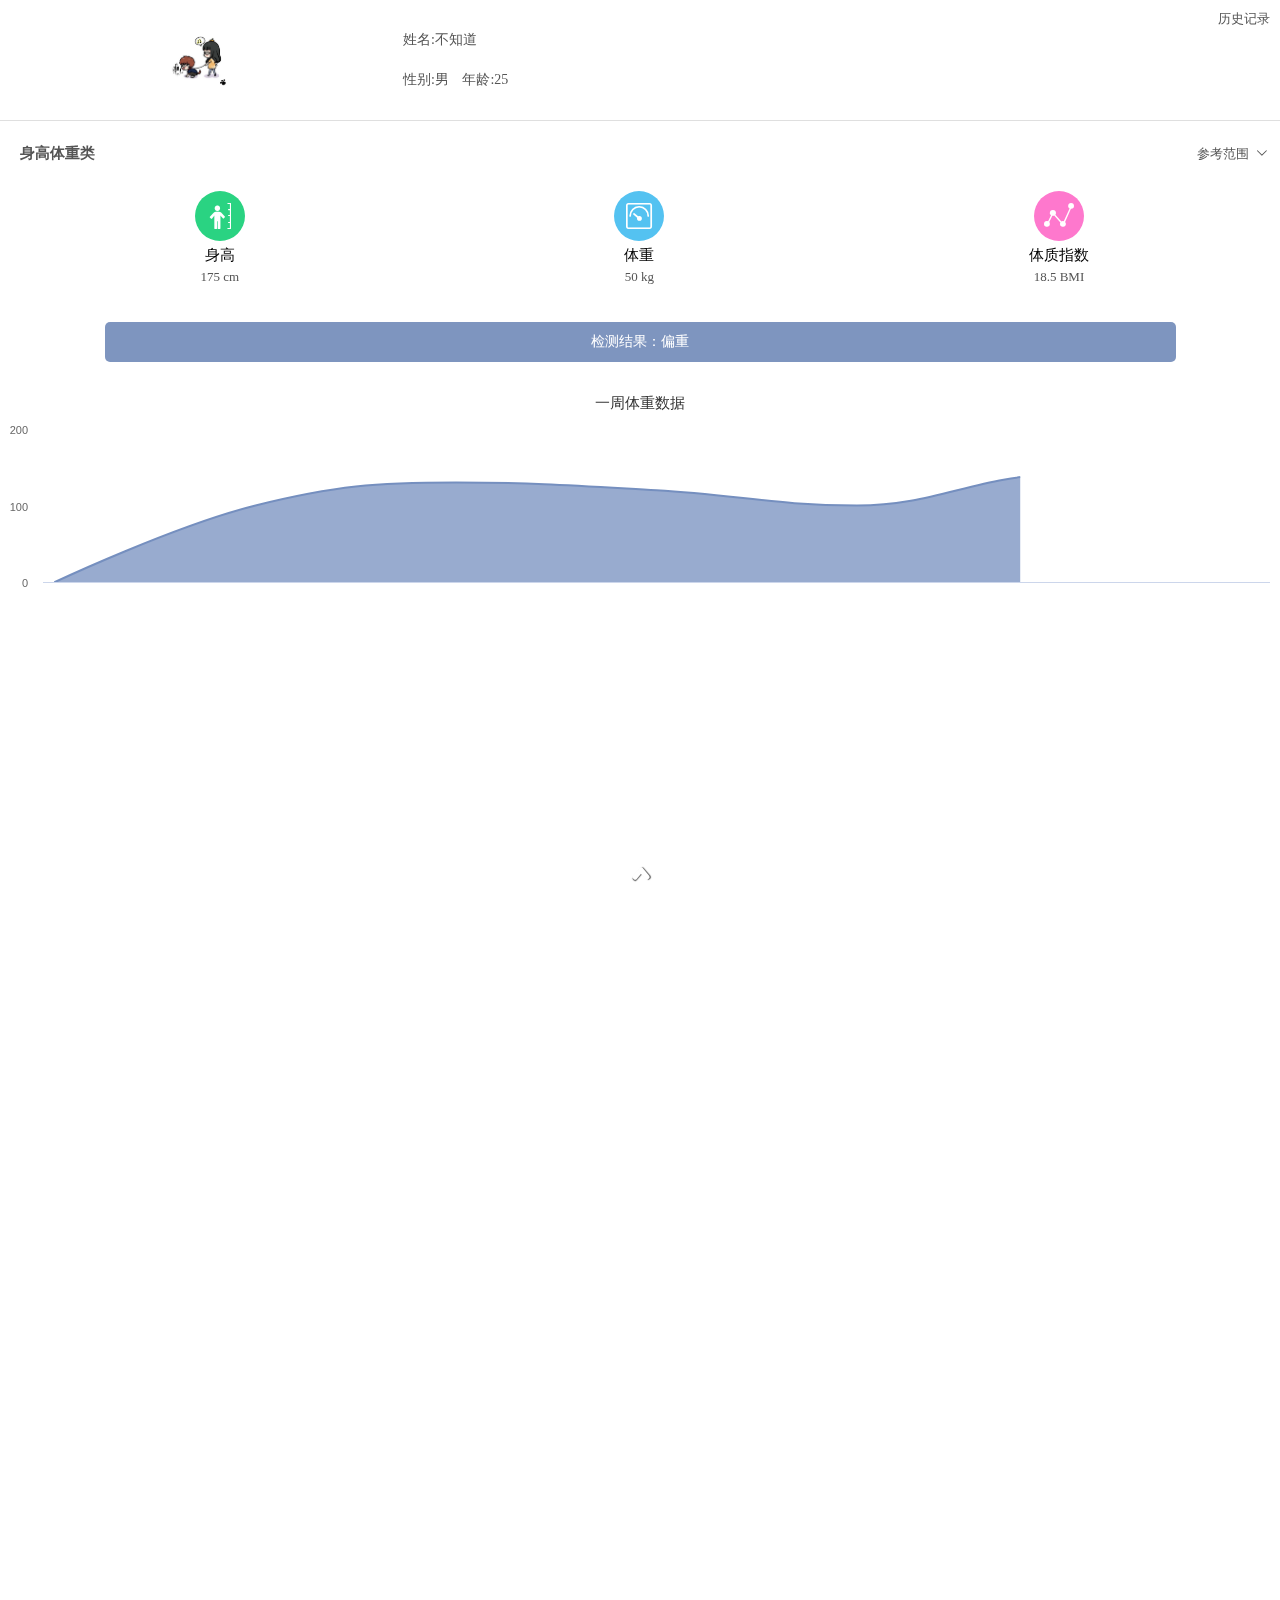
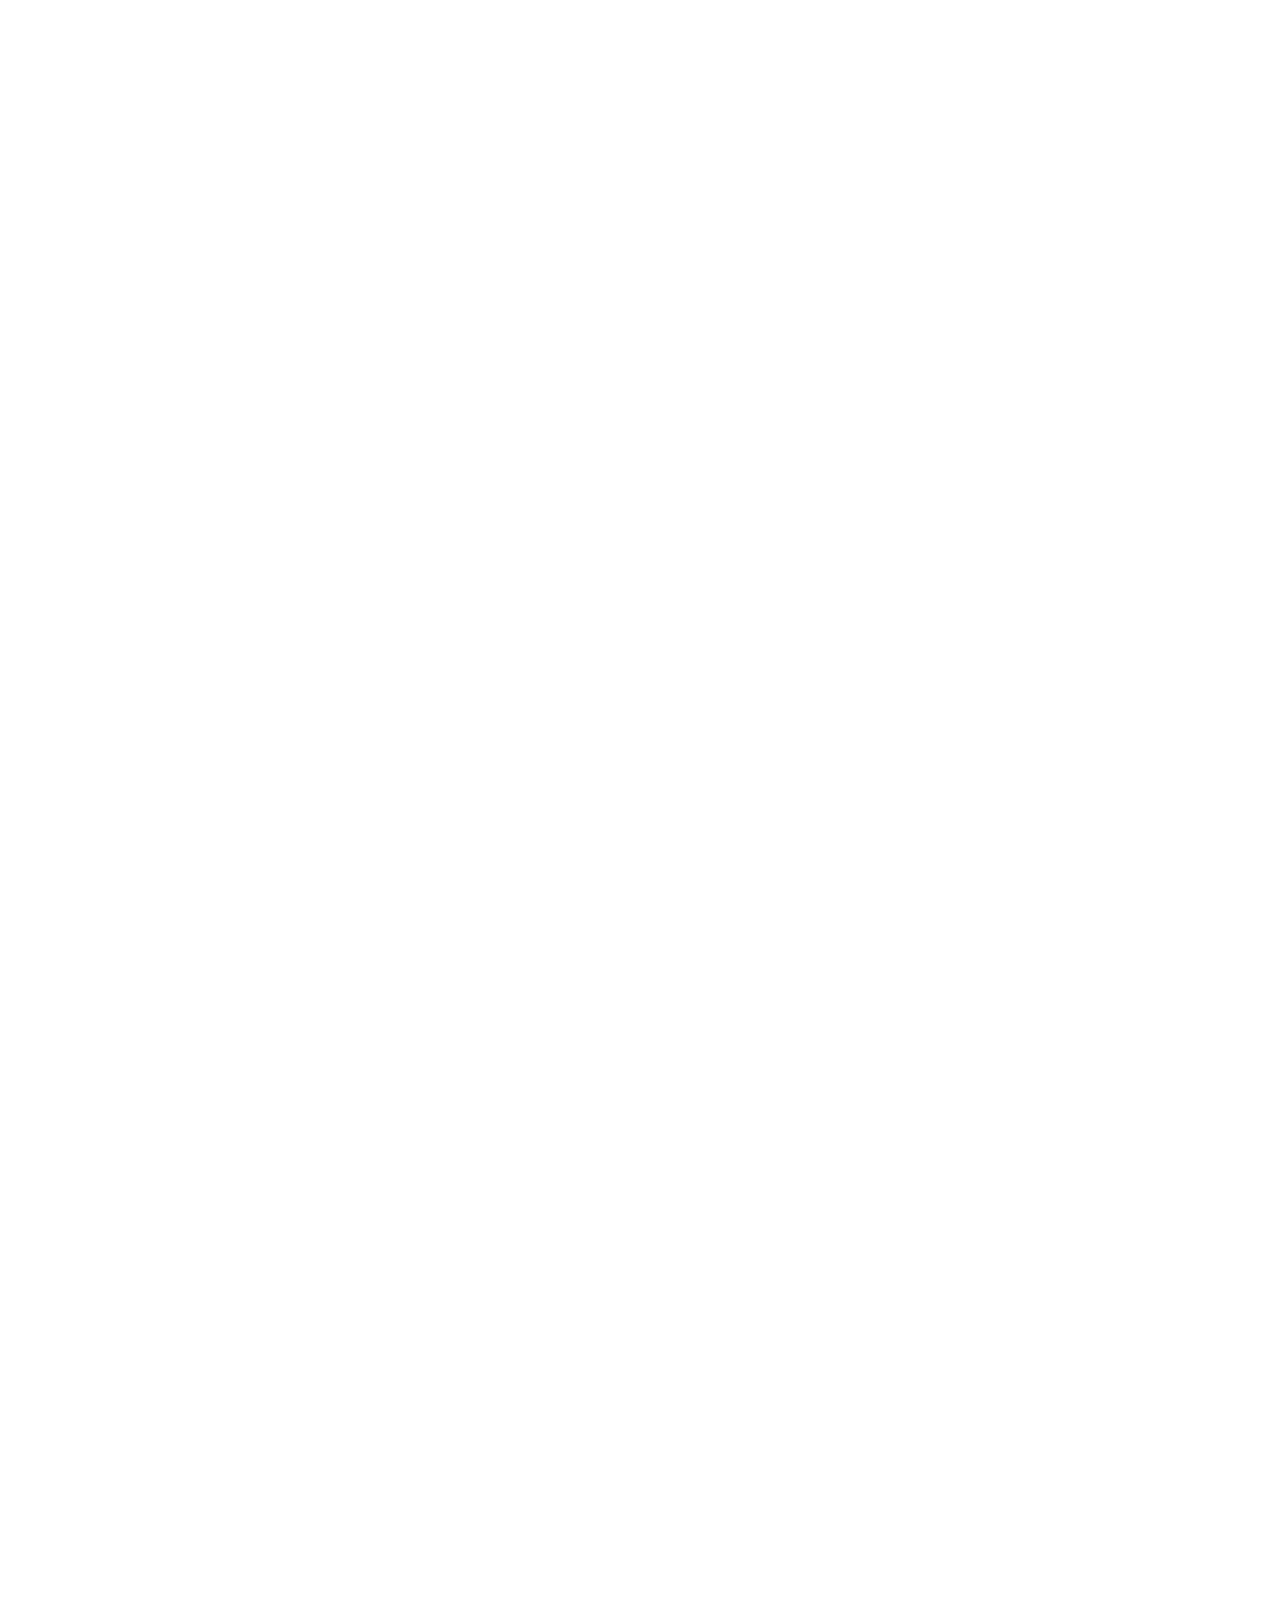
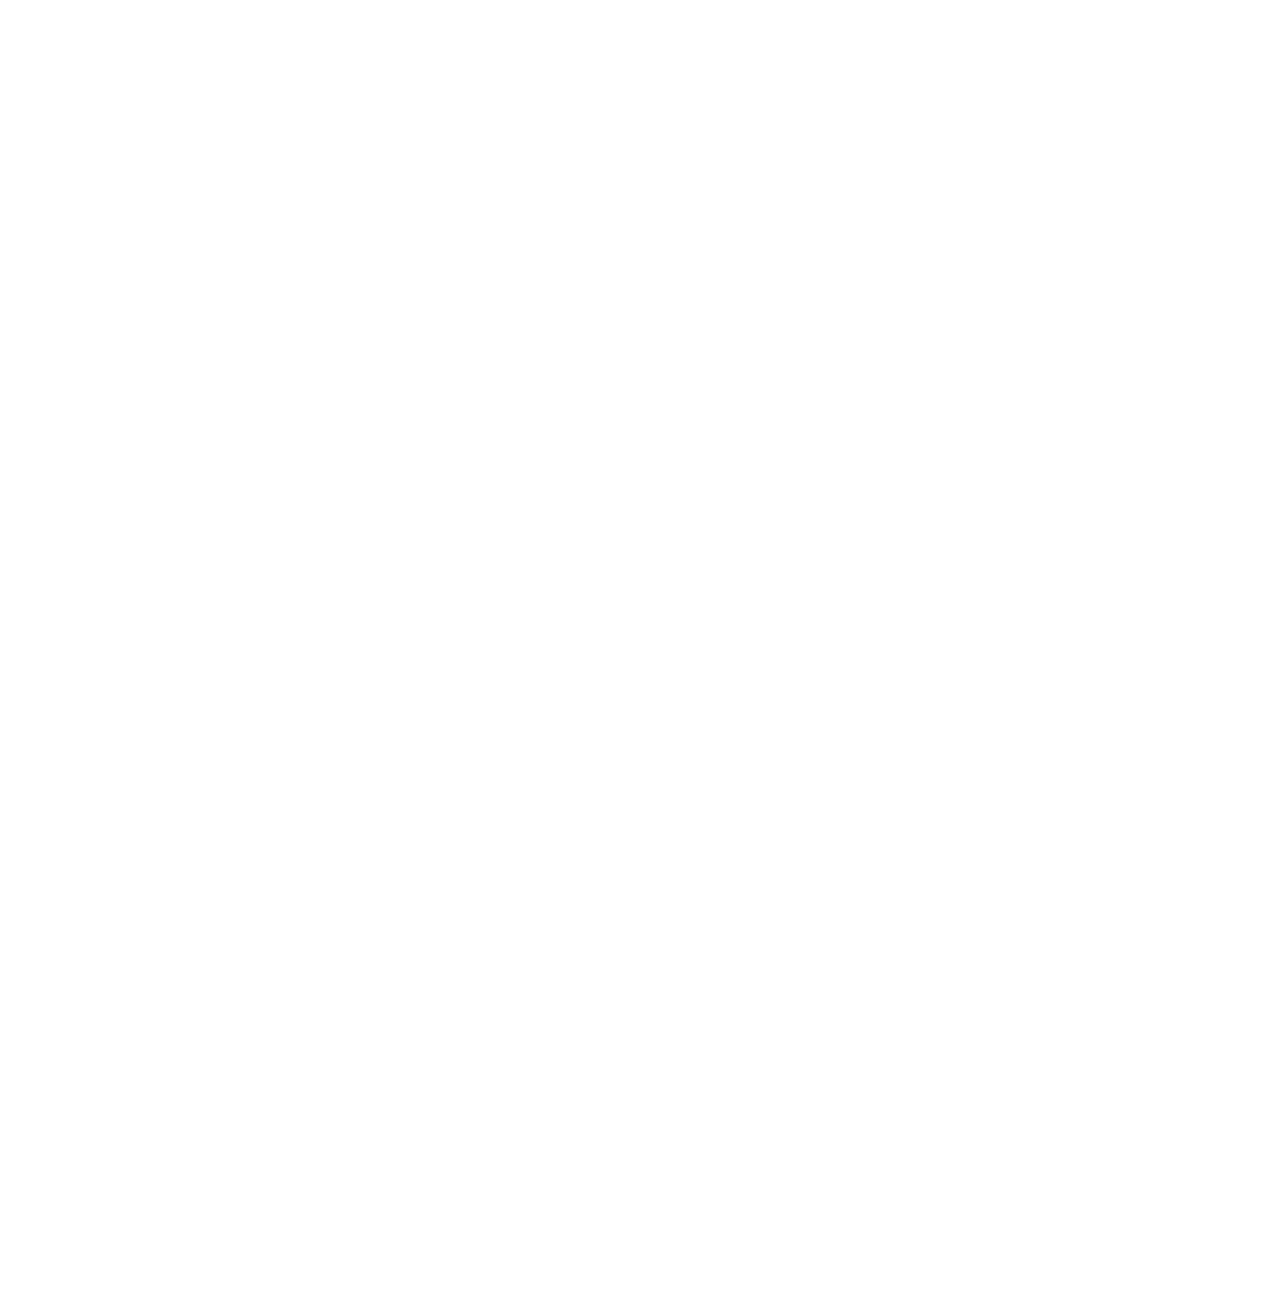
<file: index.html>
<!DOCTYPE html>
<html lang="en">
<head>
    <meta charset="UTF-8">
    <title>测量报告</title>
    <meta name="keywords" content=""/>
    <meta name="description" content=""/>
    <meta name="viewport"
          content="initial-scale=1.0,maximum-scale=1.0,minimum-scale=1.0,user-scalable=0,width=device-width"/>
    <meta http-equiv="Cache-Control" content="no-siteapp"/>
    <meta name="generator" content=""/>
    <meta name="format-detection" content="telephone=no"/>
    <meta name="apple-mobile-web-app-capable" content="yes"/>
    <meta name="apple-mobile-web-app-title" content=""/>
    <meta name="apple-mobile-web-app-status-bar-style" content="default"/>
    <meta name="mobile-web-app-capable" content="yes">
    <meta name="msapplication-TileColor" content="">

    <!--图标字体-->
    <link rel="stylesheet" href="fonts/iconfont.css">

    <link rel="stylesheet" href="css/base.css">
    <link rel="stylesheet" href="css/index.css">
</head>
<body>
<div id="fullpage">
    <!--第一页-->
    <div class="section first">

        <!--历史记录-->
        <div class="record">
            <a href="record.html">历史记录</a>
        </div>

        <div class="analyze">
            <div class="analyze-header clearfix">
                <div class="analyze-log fl">
                    <img src="images/header.jpg" alt="">
                </div>
                <div class="analyze-content fl">
                    <ul>
                        <li>姓名:不知道</li>
                        <li>
                            <span>性别:男</span>
                            <span>年龄:25</span>
                        </li>
                    </ul>
                </div>
            </div>
        </div>

        <div class="information">
            <div class="information-info">

                <div class="information-title">
                    <span>身高体重类</span>
                    <span class="fr scope">
                        <span>参考范围</span>
                        <i class="iconfont icon-down-trangle"></i>
                        <em class="scope-info">
                            不知道不知道不知道不知道不知道不知道不知道不知道不知道不知道不
                        </em>
                    </span>
                </div>
                <ul class="clearfix">
                    <li>
                        <a href="#">
                            <span>
                                <i class="iconfont icon-iconsg"></i>
                            </span>
                            <p class="information-name">身高</p>
                            <p class="information-datas">175&nbsp;cm</p>
                        </a>
                    </li>
                    <li>
                        <a href="#">
                            <span>
                                <i class="iconfont icon-tizhong"></i>
                            </span>
                            <p class="information-name">体重</p>
                            <p class="information-datas">50&nbsp;kg</p>
                        </a>
                    </li>
                    <li>
                        <a href="#">
                            <span>
                                <i class="iconfont icon-zhishu"></i>
                            </span>
                            <p class="information-name">体质指数</p>
                            <p class="information-datas">18.5&nbsp;BMI</p>
                        </a>
                    </li>
                </ul>
                <div class="result">
                    <span>检测结果：偏重</span>
                </div>
            </div>
        </div>

        <!--数据展现-->

        <div class="data-show">
            <div id="line" style="max-width:100%;height: 100%;"></div>
        </div>

    </div>

    <!--第二页-->
    <div class="section second">

        <div class="information">
            <div class="information-info">
                <div class="information-title">
                    <span>脂肪类</span>
                    <span class="fr scope">
                        <span>参考范围</span>
                        <i class="iconfont icon-down-trangle"></i>
                        <em class="scope-info">
                            不知道不知道不知道不知道不知道不知道不知道不知道不知道不知道不
                        </em>
                    </span>
                </div>
                <ul class="clearfix">
                    <li>
                        <a href="#">
                            <span>
                                <i class="iconfont icon-shuju"></i>
                            </span>
                            <p class="information-name">脂肪含量</p>
                            <p class="information-datas">19&nbsp;kg</p>
                        </a>
                    </li>
                    <li>
                        <a href="#">
                            <span>
                                <i class="iconfont icon-gaishuai"></i>
                            </span>
                            <p class="information-name">脂肪率</p>
                            <p class="information-datas">36&nbsp;%</p>
                        </a>
                    </li>
                    <li>
                        <a href="#">
                            <span>
                                <i class="iconfont icon-Group"></i>
                            </span>
                            <p class="information-name">基础代谢</p>
                            <p class="information-datas">1121&nbsp;kacl</p>
                        </a>
                    </li>
                    <li>
                        <a href="#">
                            <span>
                                <i class="iconfont icon-shuju"></i>
                            </span>
                            <p class="information-name">体水分量</p>
                            <p class="information-datas">29&nbsp;kg</p>
                        </a>
                    </li>
                    <li>
                        <a href="#">
                            <span>
                                <i class="iconfont icon-gaishuai"></i>
                            </span>
                            <p class="information-name">体水分率</p>
                            <p class="information-datas">56&nbsp;%</p>
                        </a>
                    </li>
                    <li>
                        <a href="#">
                            <span>
                                <i class="iconfont icon-shuju"></i>
                            </span>
                            <p class="information-name">体肌肉量</p>
                            <p class="information-datas">29&nbsp;kg</p>
                        </a>
                    </li>
                    <li>
                        <a href="#">
                            <span>
                                <i class="iconfont icon-gaishuai"></i>
                            </span>
                            <p class="information-name">体肌肉率</p>
                            <p class="information-datas">43&nbsp;%</p>
                        </a>
                    </li>
                    <li>
                        <a href="#">
                            <span>
                                <i class="iconfont icon-shuju"></i>
                            </span>
                            <p class="information-name">体骨骼量</p>
                            <p class="information-datas">19&nbsp;kg</p>
                        </a>
                    </li>
                    <li>
                        <a href="#">
                            <span>
                                <i class="iconfont icon-gaishuai"></i>
                            </span>
                            <p class="information-name">体骨骼率</p>
                            <p class="information-datas">23&nbsp;%</p>
                        </a>
                    </li>
                </ul>
            </div>
        </div>


    </div>

    <!--第三页-->
    <div class="section third">

        <div class="information">
            <div class="information-info">
                <div class="information-title">
                    <span>血压类</span>
                    <span class="fr scope">
                        <span>参考范围</span>
                        <i class="iconfont icon-down-trangle"></i>
                        <em class="scope-info">
                            不知道不知道不知道不知道不知道不知道不知道不知道不知道不知道不
                        </em>
                    </span>
                </div>
                <ul class="clearfix">
                    <li>
                        <a href="#">
                            <span>
                                <i class="iconfont icon-gaoya"></i>
                            </span>
                            <p class="information-name">高压</p>
                            <p class="information-datas">103&nbsp;mmHg</p>
                        </a>
                    </li>
                    <li>
                        <a href="#">
                            <span>
                                <i class="iconfont icon-diya"></i>
                            </span>
                            <p class="information-name">低压</p>
                            <p class="information-datas">74&nbsp;mmHg</p>
                        </a>
                    </li>
                    <li>
                        <a href="#">
                            <span>
                                <i class="iconfont icon-jiadianxinlv"></i>
                            </span>
                            <p class="information-name">心率</p>
                            <p class="information-datas">78&nbsp;bpm</p>
                        </a>
                    </li>
                </ul>
                <div class="result">
                    <span>检测结果：正常</span>
                </div>
            </div>
        </div>

    </div>

    <!--第四页-->
    <div class="section fourth">

        <div class="information">
            <div class="information-info">
                <div class="information-title">
                    <span>血饱和度/体温</span>
                    <span class="fr scope">
                        <span>参考范围</span>
                        <i class="iconfont icon-down-trangle"></i>
                        <em class="scope-info">
                            不知道不知道不知道不知道不知道不知道不知道不知道不知道不知道不
                        </em>
                    </span>
                </div>
                <ul class="clearfix">
                    <li>
                        <a href="#">
                            <span>
                                <i class="iconfont icon-ic_invert_colors_p"></i>
                            </span>
                            <p class="information-name">血氧饱和度</p>
                            <p class="information-datas">78&nbsp;%</p>
                        </a>
                    </li>
                    <li>
                        <a href="#">
                            <span>
                                <i class="iconfont icon-tiwen"></i>
                            </span>
                            <p class="information-name">体温</p>
                            <p class="information-datas">37&nbsp;&#8451;</p>
                        </a>
                    </li>
                </ul>
                <div class="result">
                    <span>检测结果：正常</span>
                </div>
            </div>
        </div>

    </div>

    <!--第五页-->
    <div class="section five">

        <div class="cl-summarize">
            <div class="cl-summarize-header">
                <span>测量总结</span>
            </div>
            <div class="cl-summarize-info">
                <span>
                    您的体重处于偏胖的状态，应该多做运动及多吃含丰富丰富维生素的食物，具体可以参考运动建议及饮食建议。
                </span>
            </div>
        </div>

        <div class="summarize-table">
            <div class="summarize-table-header sport">
                <i class="iconfont icon-yundong"></i>
                <span>运动建议</span>
                <i class="iconfont icon-down-trangle fr"></i>
            </div>
            <div class="summarize-table-info">
                <span>
                 低强度运动：10～20分钟,可选择早上出门时，中午和晚上吃饭后，以快步行走10～20分钟。
                 无氧运动：30分钟,可选择哑铃、仰卧起坐、俯卧撑等加强训练。有氧运动：20分钟。可选择跑步或快步走。
                </span>
            </div>
        </div>

        <div class="summarize-table">
            <div class="summarize-table-header diet">
                <i class="iconfont icon-yinshi"></i>
                <span>饮食建议</span>
                <i class="iconfont icon-down-trangle fr"></i>
            </div>
            <div class="summarize-table-info">
                <span>
                 可选择哑铃、仰卧起坐、俯卧撑等加强训练。有氧运动：20分钟。可选择跑步或快步走。
                低强度运动：10～20分钟。可选择早上出门时，中午和晚上吃饭后，以快步行走10～20分钟。无氧运动：30分钟。
                </span>
            </div>
        </div>

    </div>

</div>

<!--小箭头-->

<section class="u-arrow-bottom" style="bottom: 15px;">
    <div class="pre-wrap-bottom">
        <div class="pre-box1">
            <div class="pre1"></div>
        </div>
        <div class="pre-box2">
            <div class="pre2"></div>
        </div>
    </div>
</section>
</body>
<!--jQuery-->
<script src="js/jquery.min.js"></script>
<!--fullPage-->
<script src="js/jquery.fullPage.min.js"></script>
<!--Highcharts-->
<script src="js/highcharts.js"></script>
<script src="js/highcharts-zh_CN.js"></script>

<script src="js/my.js"></script>
</html>
</file>
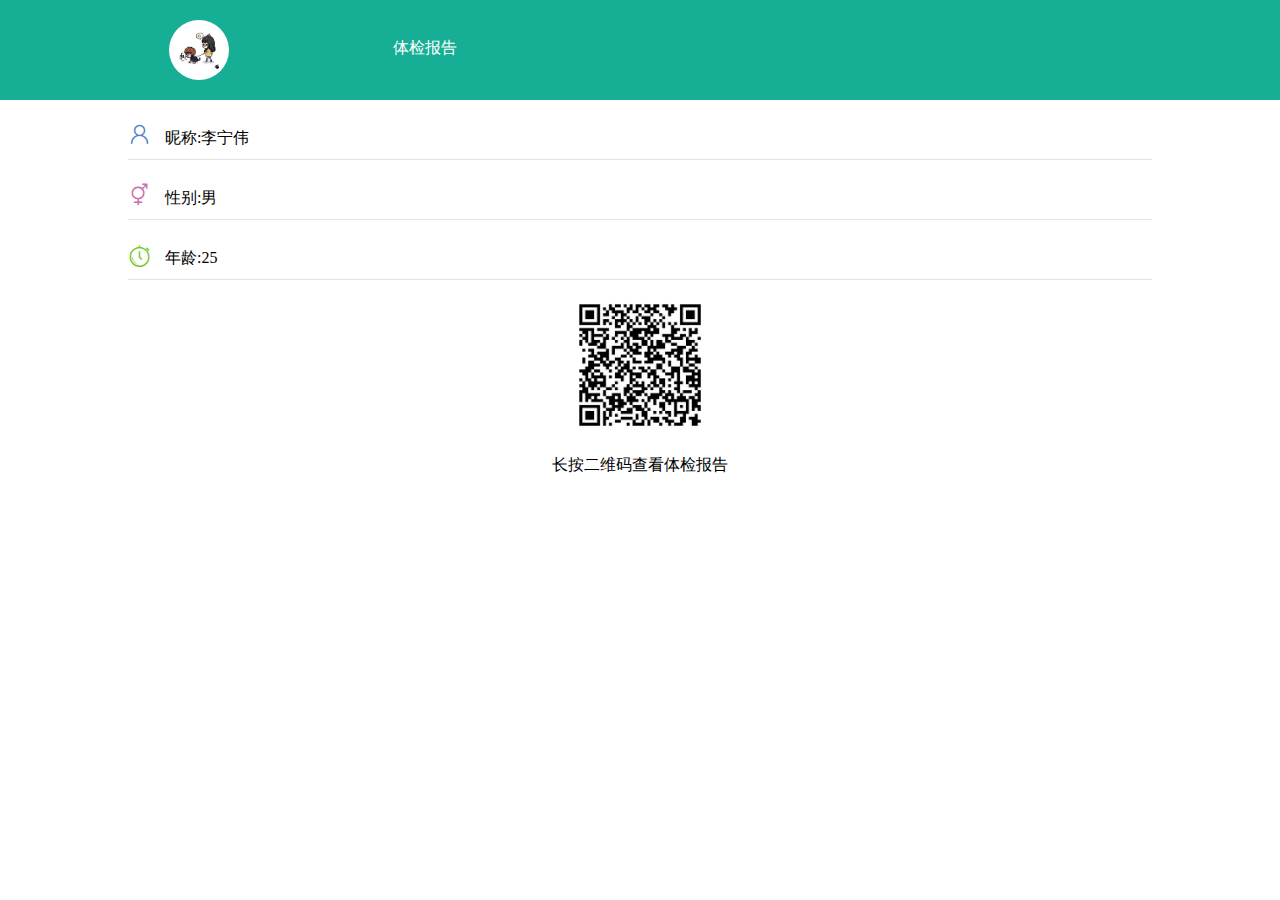
<file: collect.html>
<!DOCTYPE html>
<html lang="en">
<head>
    <meta charset="UTF-8">
    <title>体检报告</title>
    <meta name="keywords" content=""/>
    <meta name="description" content=""/>
    <meta name="viewport"
          content="initial-scale=1.0,maximum-scale=1.0,minimum-scale=1.0,user-scalable=0,width=device-width"/>
    <meta http-equiv="Cache-Control" content="no-siteapp"/>
    <meta name="generator" content=""/>
    <meta name="format-detection" content="telephone=no"/>
    <meta name="apple-mobile-web-app-capable" content="yes"/>
    <meta name="apple-mobile-web-app-title" content=""/>
    <meta name="apple-mobile-web-app-status-bar-style" content="default"/>
    <meta name="mobile-web-app-capable" content="yes">
    <meta name="msapplication-TileColor" content="">
    <!--图标字体-->
    <link rel="stylesheet" href="fonts/iconfont.css">

    <link rel="stylesheet" href="css/base.css">
    <link rel="stylesheet" href="css/collect.css">
</head>
<body>
<div class="collect">
    <div class="header clearfix">
        <div class="header-log">
            <img src="images/header.jpg" alt="">
        </div>
        <div class="header-info">
            <p>体检报告</p>
        </div>
    </div>
    <div class="information">
        <ul>
            <li>
                <i class="iconfont icon-xingming"></i>
                <span>昵称:李宁伟</span>
            </li>
            <li>
                <i class="iconfont icon-xingbie"></i>
                <span>性别:男</span>
            </li>
            <li>
                <i class="iconfont icon-appshijiannianlingdizhi43"></i>
                <span>年龄:25</span>
            </li>
        </ul>
    </div>
    
    <div class="code">
        <div class="code-img">
            <img src="images/code.jpeg" alt="">
        </div>
        <div class="code-info">
            <p>长按二维码查看体检报告</p>
        </div>
    </div>

    <div class="look">
        <span>查看结果</span>
    </div>
</div>
</body>
<!--jQuery-->
<script src="js/jquery.min.js"></script>
<script>
    setTimeout(function () {
        $('.code').css('display','none');
        $('.look').css('display','block');
    },3000)
    $('.look span').on('click',function () {
        window.location.href="index.html"
    })

</script>
</html>
</file>
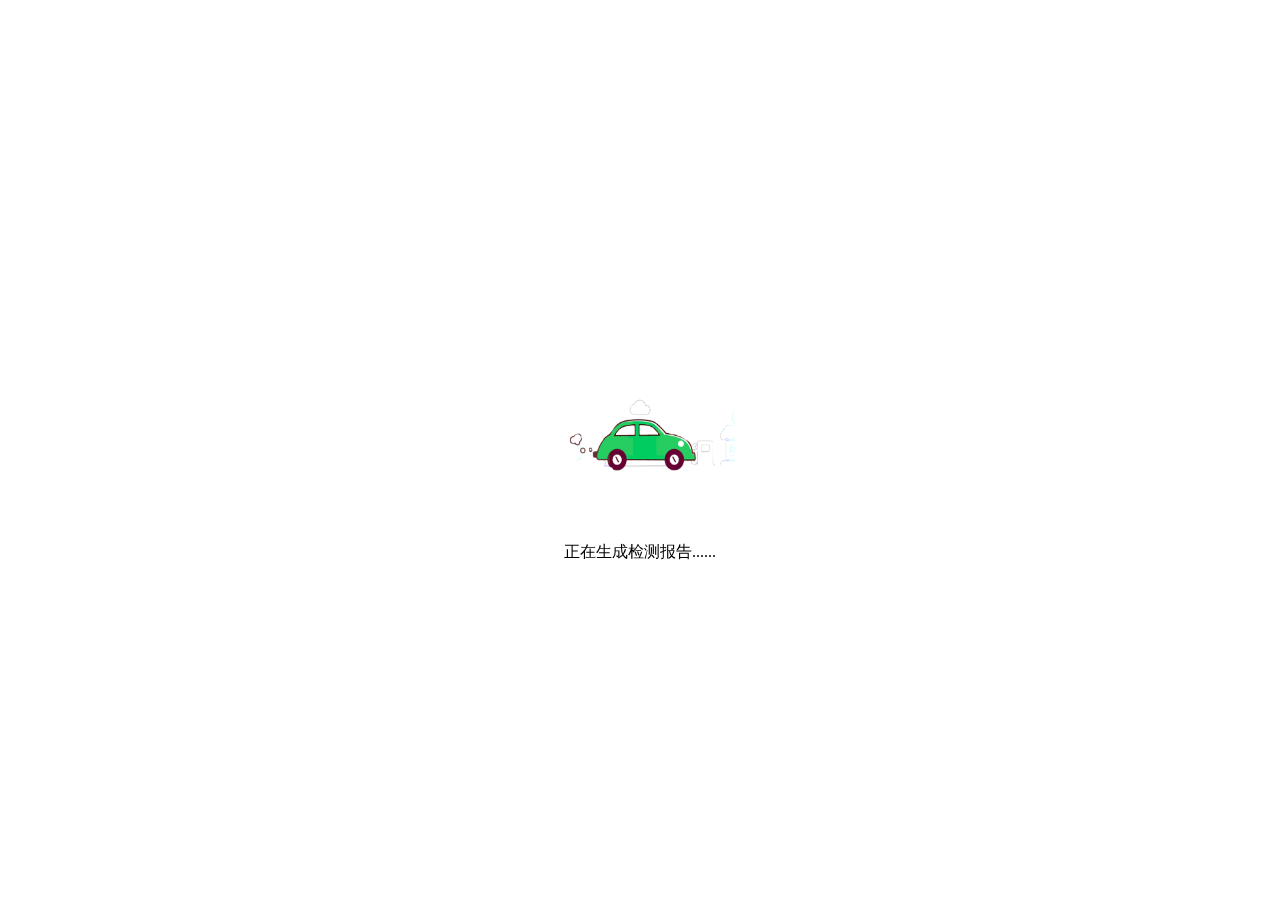
<file: loading.html>
<!DOCTYPE html>
<html lang="en">
<head>
    <meta charset="UTF-8">
    <title>加载中</title>
    <meta name="keywords" content=""/>
    <meta name="description" content=""/>
    <meta name="viewport"
          content="initial-scale=1.0,maximum-scale=1.0,minimum-scale=1.0,user-scalable=0,width=device-width"/>
    <meta http-equiv="Cache-Control" content="no-siteapp"/>
    <meta name="generator" content=""/>
    <meta name="format-detection" content="telephone=no"/>
    <meta name="apple-mobile-web-app-capable" content="yes"/>
    <meta name="apple-mobile-web-app-title" content=""/>
    <meta name="apple-mobile-web-app-status-bar-style" content="default"/>
    <meta name="mobile-web-app-capable" content="yes">
    <meta name="msapplication-TileColor" content="">

    <link rel="stylesheet" href="css/base.css">
    <style>
        /*loading*/

        .loading{
            position: absolute;
            top: 0;
            left: 0;
            bottom: 0;
            right: 0;
            background-color: #fff;
        }
        .loading.loading-active{
            transition: all .5s;
            -webkit-transition: all .5s;
            background-color: #758fbf;
        }
        .loading-img{
            position: fixed;
            top: 50%;
            left: 50%;
            transform: translate(-50%,-50%);
            -webkit-transform: translate(-50%,-50%);
            text-align: center;
        }
        .loading-img img{
            width: 300px;
            height: 200px;
        }
        .loading-img p{
            margin-top: 5px;
        }
        .code{
            position: fixed;
            top: 50%;
            left: 0;
            right: 0;
            text-align: center;
            transform: translateY(-50%) scale(0);
            -webkit-transform:translateY(-50%) scale(0);
            text-align: center;
            transition: all 1s;
            -webkit-transition: all 1s;
        }
        .code-img{
            width: 160px;
            height: 160px;
            border-radius: 10px;
            padding: 10px;
            margin: 0 auto;
            background-color: #fff;
        }
        .code img{
            width: 100%;
            height: 100%;
        }
        .code p{
            margin: 50px 0;
            color: #fff;
        }
        .code.code-active{
            transform:translateY(-50%) scale(1);
            -webkit-transform:translateY(-50%) scale(1);
        }
    </style>
</head>
<body>

<div class="loading">
    <div class="loading-img">
        <img src="images/loading.gif" alt="">
        <p>正在生成检测报告......</p>
    </div>
    <div class="code">
        <div class="code-img">
            <img src="images/code.jpeg" alt="">
        </div>
        <p>请长按识别二维码，查看检测报告</p>
    </div>
</div>
</body>
<!--jQuery-->
<script src="js/jquery.min.js"></script>
<script>
    setTimeout(function () {
        $('.loading-img').css('display','none');
        $('.code').addClass('code-active');
        $('.loading').addClass('loading-active');
    },3000)
</script>
</html>
</file>
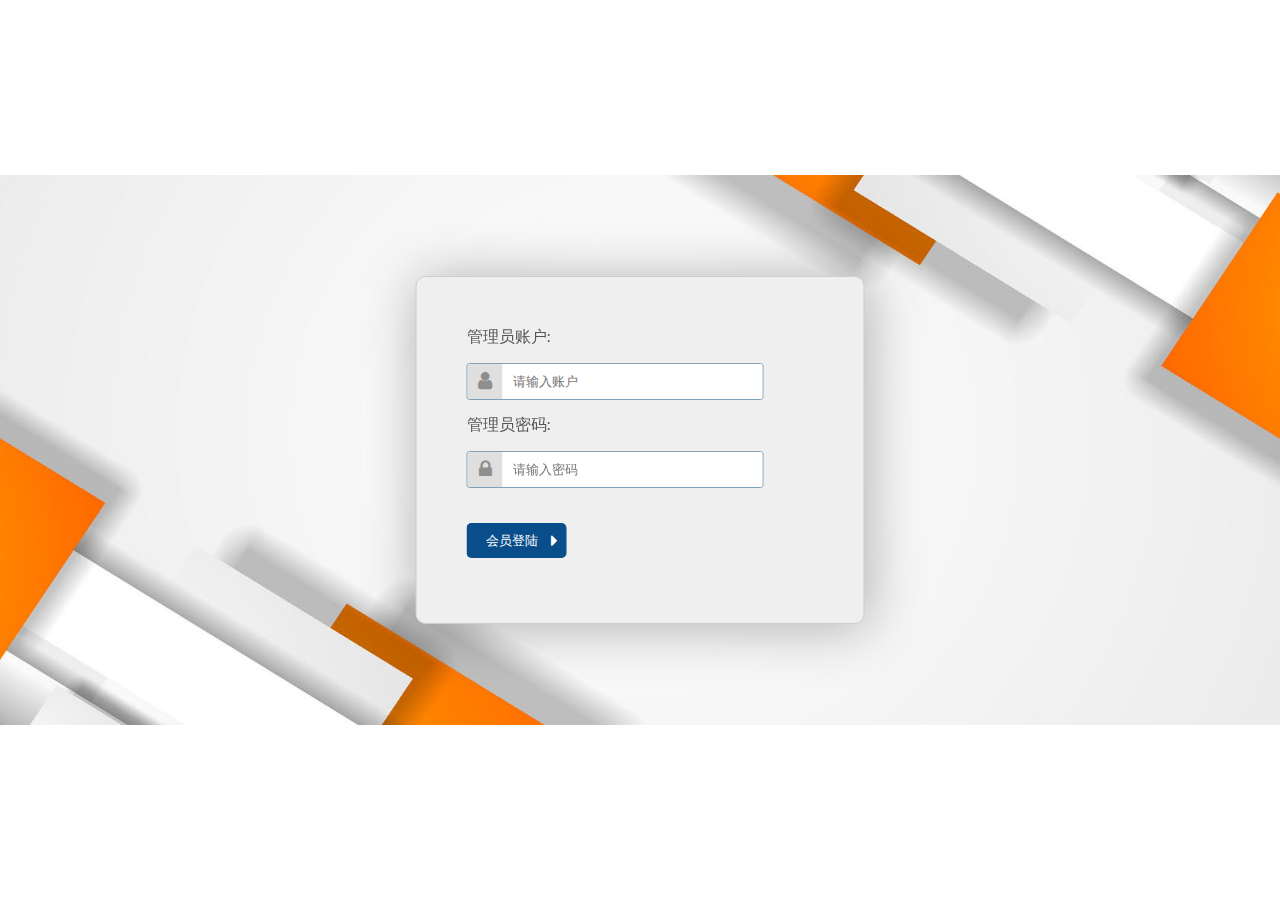
<file: login.html>
<!DOCTYPE html>
<html lang="en">
<head>
    <meta charset="UTF-8">
    <title>登陆</title>
    <meta name="keywords" content=""/>
    <meta name="description" content=""/>
    <meta name="viewport"
          content="initial-scale=1.0,maximum-scale=1.0,minimum-scale=1.0,user-scalable=0,width=device-width"/>
    <meta http-equiv="Cache-Control" content="no-siteapp"/>
    <meta name="generator" content=""/>
    <meta name="format-detection" content="telephone=no"/>
    <meta name="apple-mobile-web-app-capable" content="yes"/>
    <meta name="apple-mobile-web-app-title" content=""/>
    <meta name="apple-mobile-web-app-status-bar-style" content="default"/>
    <meta name="mobile-web-app-capable" content="yes">
    <meta name="msapplication-TileColor" content="">

    <!--图标字体-->
    <link rel="stylesheet" href="fonts/font-awesome-4.7.0/css/font-awesome.min.css">

    <link rel="stylesheet" href="css/login.css">
</head>
<body>
    <div class="login-bj"></div>
    <div class="login">
        <form action="">
            <p>管理员账户:</p>
            <p class="line">
                <i class="fa fa-user fa-1x"></i>
                <input type="text" placeholder="请输入账户">
            </p>
            <p>管理员密码:</p>
            <p class="line">
                <i class="fa fa-lock fa-1x"></i>
                <input type="password" placeholder="请输入密码">
            </p>
            <p>
                <button>
                    <span>会员登陆</span>
                    <i class="fa fa-caret-right fa-1x"></i>
                </button>
            </p>
        </form>
    </div>
</body>
</html>
</file>
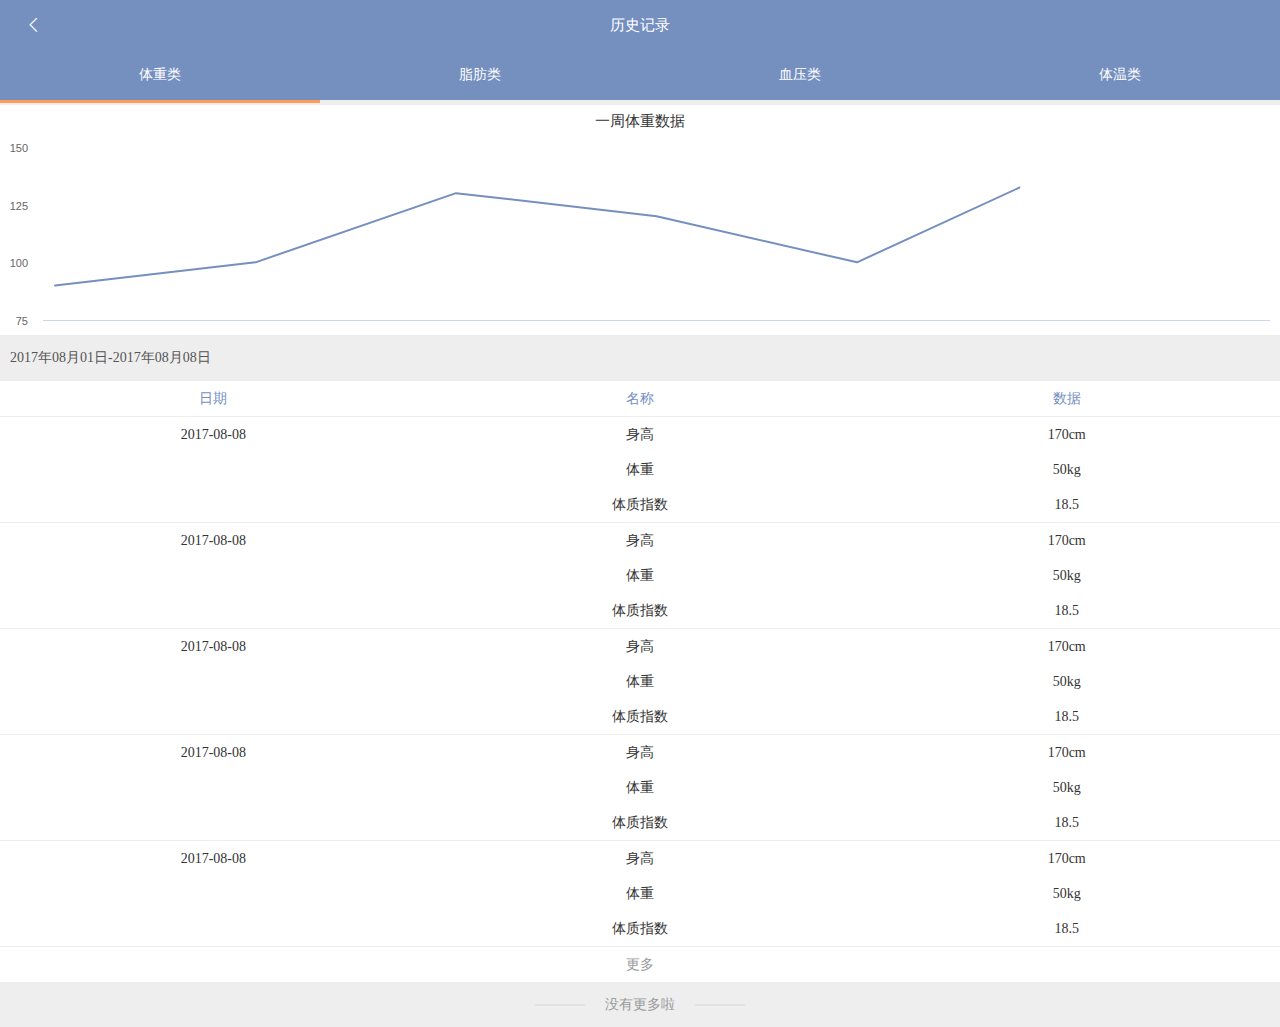
<file: record.html>
<!DOCTYPE html>
<html lang="en">
<head>
    <meta charset="UTF-8">
    <title>历史记录</title>
    <meta name="keywords" content=""/>
    <meta name="description" content=""/>
    <meta name="viewport"
          content="initial-scale=1.0,maximum-scale=1.0,minimum-scale=1.0,user-scalable=0,width=device-width"/>
    <meta http-equiv="Cache-Control" content="no-siteapp"/>
    <meta name="generator" content=""/>
    <meta name="format-detection" content="telephone=no"/>
    <meta name="apple-mobile-web-app-capable" content="yes"/>
    <meta name="apple-mobile-web-app-title" content=""/>
    <meta name="apple-mobile-web-app-status-bar-style" content="default"/>
    <meta name="mobile-web-app-capable" content="yes">
    <meta name="msapplication-TileColor" content="">

    <!--图标字体-->
    <link rel="stylesheet" href="fonts/iconfont.css">

    <link rel="stylesheet" href="css/base.css">
    <link rel="stylesheet" href="css/record.css">
</head>
<body>
<!--头部-->

<header>
    <a href="javascript:window.history.go(-1);">
        <i class="iconfont icon-qianjin-copy"></i>
    </a>
    <h3>历史记录</h3>
</header>

<div class="record">
    <div class="record-tab">
        <div class="tab-header">
            <ul>
                <li class="active">体重类</li>
                <li>脂肪类</li>
                <li>血压类</li>
                <li>体温类</li>
            </ul>
        </div>

        <!--体重身高类-->
        <div class="record-tab-info info-active">

            <!--数据展现-->

            <div class="data-show">
                <div id="line1" style="max-width:100%;height: 230px;"></div>
            </div>

            <h3>2017年08月01日-2017年08月08日</h3>
            <div class="record-content">
                <ul>
                    <li>
                        <span>日期</span>
                        <span>名称</span>
                        <span>数据</span>
                    </li>
                    <li>
                        <p>
                            <span>2017-08-08</span>
                        </p>
                        <p>
                            <span>身高</span>
                            <span>体重</span>
                            <span>体质指数</span>
                        </p>
                        <p>
                            <span>170cm</span>
                            <span>50kg</span>
                            <span>18.5</span>
                        </p>
                    </li>
                    <li>
                        <p>
                            <span>2017-08-08</span>
                        </p>
                        <p>
                            <span>身高</span>
                            <span>体重</span>
                            <span>体质指数</span>
                        </p>
                        <p>
                            <span>170cm</span>
                            <span>50kg</span>
                            <span>18.5</span>
                        </p>
                    </li>
                    <li>
                        <p>
                            <span>2017-08-08</span>
                        </p>
                        <p>
                            <span>身高</span>
                            <span>体重</span>
                            <span>体质指数</span>
                        </p>
                        <p>
                            <span>170cm</span>
                            <span>50kg</span>
                            <span>18.5</span>
                        </p>
                    </li>
                    <li>
                        <p>
                            <span>2017-08-08</span>
                        </p>
                        <p>
                            <span>身高</span>
                            <span>体重</span>
                            <span>体质指数</span>
                        </p>
                        <p>
                            <span>170cm</span>
                            <span>50kg</span>
                            <span>18.5</span>
                        </p>
                    </li>
                    <li>
                        <p>
                            <span>2017-08-08</span>
                        </p>
                        <p>
                            <span>身高</span>
                            <span>体重</span>
                            <span>体质指数</span>
                        </p>
                        <p>
                            <span>170cm</span>
                            <span>50kg</span>
                            <span>18.5</span>
                        </p>
                    </li>
                    <li class="more">
                        <span>更多</span>
                    </li>
                </ul>
            </div>
            <!--无更多数据-->
            <div class="no-datas">
                <span>没有更多啦</span>
            </div>
        </div>

        <!--脂肪类-->
        <div class="record-tab-info">
            <h3>2017年08月01日-2017年08月08日</h3>
            <div class="record-content">
                <ul>
                    <li>
                        <span>日期</span>
                        <span>名称</span>
                        <span>数据</span>
                    </li>
                    <li>
                        <p>
                            <span>2017-08-08</span>
                        </p>
                        <p>
                            <span>脂肪含量</span>
                            <span>脂肪率</span>
                            <span>基础代谢</span>
                            <span>体水分量</span>
                            <span>体水分率</span>
                            <span>体肌肉量</span>
                            <span>体肌肉率</span>
                            <span>体骨骼量</span>
                            <span>体骨骼率</span>
                        </p>
                        <p>
                            <span>19kg</span>
                            <span>36%</span>
                            <span>1121kacl</span>
                            <span>29kg</span>
                            <span>56%</span>
                            <span>29kg</span>
                            <span>43%</span>
                            <span>19kg</span>
                            <span>23%</span>
                        </p>
                    </li>
                    <li>
                        <p>
                            <span>2017-08-08</span>
                        </p>
                        <p>
                            <span>脂肪含量</span>
                            <span>脂肪率</span>
                            <span>基础代谢</span>
                            <span>体水分量</span>
                            <span>体水分率</span>
                            <span>体肌肉量</span>
                            <span>体肌肉率</span>
                            <span>体骨骼量</span>
                            <span>体骨骼率</span>
                        </p>
                        <p>
                            <span>19kg</span>
                            <span>36%</span>
                            <span>1121kacl</span>
                            <span>29kg</span>
                            <span>56%</span>
                            <span>29kg</span>
                            <span>43%</span>
                            <span>19kg</span>
                            <span>23%</span>
                        </p>
                    </li>
                    <li class="more">
                        <span>更多</span>
                    </li>
                </ul>
            </div>
        </div>

        <!--血压类-->
        <div class="record-tab-info">
            <h3>2017年08月01日-2017年08月08日</h3>
            <div class="record-content">
                <ul>
                    <li>
                        <span>日期</span>
                        <span>名称</span>
                        <span>数据</span>
                    </li>
                    <li>
                        <p>
                            <span>2017-08-08</span>
                        </p>
                        <p>
                            <span>高压</span>
                            <span>低压</span>
                            <span>心率</span>
                        </p>
                        <p>
                            <span>130mmHg</span>
                            <span>74mmHg</span>
                            <span>78bpm</span>
                        </p>
                    </li>
                    <li class="more">
                        <span>更多</span>
                    </li>
                </ul>
            </div>
        </div>

        <!--体温类-->
        <div class="record-tab-info">
            <h3>2017年08月01日-2017年08月08日</h3>
            <div class="record-content">
                <ul>
                    <li>
                        <span>日期</span>
                        <span>名称</span>
                        <span>数据</span>
                    </li>
                    <li>
                        <p>
                            <span>2017-08-08</span>
                        </p>
                        <p>
                            <span>血氧饱和度</span>
                            <span>体温</span>
                        </p>
                        <p>
                            <span>78%</span>
                            <span>37&nbsp;&#8451;</span>
                        </p>
                    </li>
                </ul>
            </div>

            <!--无更多数据-->
            <div class="no-datas">
                <span>没有更多啦</span>
            </div>

        </div>
    </div>

</div>

<!--返回顶部-->

<div class="back-top" id="backTop">
    <i class="iconfont icon-xiaohuojian"></i>
    <span>顶部</span>
</div>

</body>
<!--jQuery-->
<script src="js/jquery.min.js"></script>
<!--Highcharts-->
<script src="js/highcharts.js"></script>
<script src="js/highcharts-zh_CN.js"></script>

<script src="js/record.js"></script>
</html>
</file>
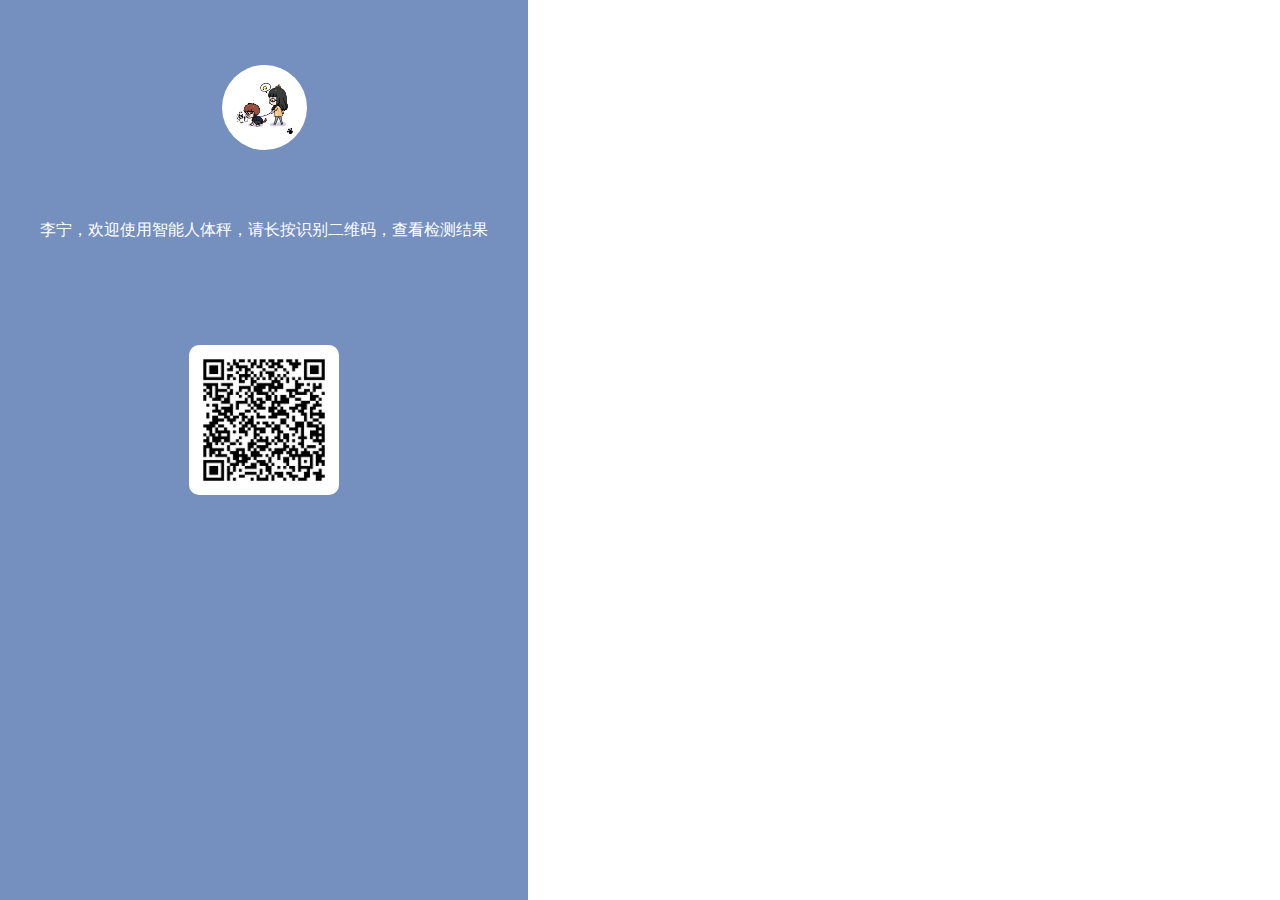
<file: welcome.html>
<!DOCTYPE html>
<html lang="en">
<head>
    <meta charset="UTF-8">
    <meta name="keywords" content=""/>
    <meta name="description" content=""/>
    <meta name="viewport" content="initial-scale=1.0,maximum-scale=1.0,minimum-scale=1.0,user-scalable=0,width=device-width"/>
    <meta http-equiv="Cache-Control" content="no-siteapp"/>
    <meta name="generator" content=""/>
    <meta name="format-detection" content="telephone=no"/>
    <meta name="apple-mobile-web-app-capable" content="yes"/>
    <meta name="apple-mobile-web-app-title" content=""/>
    <meta name="apple-mobile-web-app-status-bar-style" content="default"/>
    <meta name="mobile-web-app-capable" content="yes">
    <meta name="msapplication-TileColor" content="">
    <title>健康秤欢迎页面</title>
    <link rel="stylesheet" href="css/base.css">
    <link rel="stylesheet" href="css/welcome.css">
</head>
<body>

<div class="welcome">
    <div class="welcome-img">
        <img src="images/header.jpg" alt="">
    </div>
    <div class="welcome-content">
        <p>李宁，欢迎使用智能人体秤，请长按识别二维码，查看检测结果</p>
    </div>
    <div class="welcome-code">
        <img src="images/code.jpeg" alt="">
    </div>
</div>
</body>
<!--jQuery-->
<script src="js/jquery.min.js"></script>
</html>
</file>
<file: fonts/iconfont.css>
@font-face {font-family: "iconfont";
  src: url('iconfont.eot?t=1502783382329'); /* IE9*/
  src: url('iconfont.eot?t=1502783382329#iefix') format('embedded-opentype'), /* IE6-IE8 */
  url('iconfont.woff?t=1502783382329') format('woff'), /* chrome, firefox */
  url('iconfont.ttf?t=1502783382329') format('truetype'), /* chrome, firefox, opera, Safari, Android, iOS 4.2+*/
  url('iconfont.svg?t=1502783382329#iconfont') format('svg'); /* iOS 4.1- */
}

.iconfont {
  font-family:"iconfont" !important;
  font-size:16px;
  font-style:normal;
  -webkit-font-smoothing: antialiased;
  -moz-osx-font-smoothing: grayscale;
}

.icon-xiaohuojian:before { content: "\e602"; }

.icon-jiadianxinlv:before { content: "\e8bb"; }

.icon-zhishu:before { content: "\e618"; }

.icon-iconsg:before { content: "\e60a"; }

.icon-yundong:before { content: "\e619"; }

.icon-qianjin-copy:before { content: "\e606"; }

.icon-tizhong:before { content: "\e60c"; }

.icon-zhishu1:before { content: "\e651"; }

.icon-tiwen:before { content: "\e64e"; }

.icon-yinshi:before { content: "\e68c"; }

.icon-ic_invert_colors_p:before { content: "\e65e"; }

.icon-down-trangle:before { content: "\e610"; }

.icon-gaishuai:before { content: "\e63c"; }

.icon-diya:before { content: "\e6c0"; }

.icon-gaoya:before { content: "\e6c1"; }

.icon-Group:before { content: "\e633"; }

.icon-shuju:before { content: "\e61f"; }

.icon-appshijiannianlingdizhi43:before { content: "\e61a"; }

.icon-xingbie:before { content: "\e8a4"; }

.icon-xingming:before { content: "\e646"; }
</file>
<file: css/base.css>
@charset "UTF-8";
/*css 初始化 */
html, body, ul, li, ol, dl, dd, dt, p, h1, h2, h3, h4, h5, h6, form, fieldset, legend, img {
    margin: 0;
    padding: 0;
}

* {
    box-sizing: border-box;
}

body {
    overflow-x: hidden;
    line-height: inherit;
    font-family: 'microsoft yahei';
    -webkit-tap-highlight-color:rgba(0,0,0,0);
}

/*各浏览器显示不同，去掉蓝色边框*/
fieldset, img, input, button {
    border: none;
    padding: 0;
    margin: 0;
    outline-style: none;
}

ul, ol {
    list-style: none;
}

/*统一组合框的默认样式*/
select, input, button {
    vertical-align: middle;
}

select, input, textarea {
    margin: 0;
}

/*防止拖动 影响布局*/
textarea {
    resize: none;
    outline: none;
}

/*去掉行内替换元素空白缝隙*/
img {
    border: 0;
    vertical-align: middle;
}

table {
    border-collapse: collapse;
}

.center {
    text-align: center;
}

/*清除浮动*/
.clearfix:before, .clearfix:after {
    content: "";
    display: table;
}

.clearfix:after {
    clear: both;
}

.clearfix {
    *zoom: 1; /*IE/7/6*/
}

a {
    color: #555;
    text-decoration: none;
    -webkit-tap-highlight-color: rgba(0, 0, 0, 0);
}

a:hover {
    text-decoration: none;
}

a:focus {
    -webkit-tap-highlight-color: rgba(0, 0, 0, 0);
}

a:link {
    text-decoration: none;
}

h1, h2, h3, h4, h5, h6 {
    text-decoration: none;
    font-weight: normal;
    font-size: 100%;
}

s, i, em {
    font-style: normal;
    text-decoration: none;
}

/*取消边框*/

.bl {
    border-left: 1px solid #ccc !important;
}

.br {
    border-right: 1px solid #ccc !important;
}

.bt {
    border-top: 1px solid #ccc !important;
}

.bb {
    border-bottom: 1px solid #ccc !important;
}

/*浮动*/

.fl {
    float: left !important;
}

.fr {
    float: right !important;
}

/*头部*/

header {
    width: 100%;
    height: 50px;
    line-height: 50px;
    background-color: #758fbf;
    position: relative;
    text-align: center;
    top: 0;
    left: 0;
    z-index: 10000;
}

header a {
    display: block;
    position: absolute;
    width: 30px;
    height: 100%;
    left: 20px;
    top: 0;
    text-align: center;
}

header a .iconfont {
    font-size: 20px;
    color: #fff;
}

header h3 {
    width: 50%;
    height: 100%;
    line-height: 50px;
    margin: 0 auto;
    font-size: 15px;
    color: #fff;
    overflow: hidden;
    text-overflow: ellipsis;
    white-space: nowrap;
}

/*返回顶部*/

.back-top{
    position: fixed;
    right: 10px;
    bottom: 10px;
    width: 60px;
    height: 60px;
    background-color: #d5d5d5;
    text-align: center;
    border-radius: 50%;
    color: #333;
    display: none;
}
.back-top .iconfont{
    font-size: 35px;
}
.back-top span{
    display: block;
    font-size: 12px;
}
</file>
<file: css/index.css>
.section{
    overflow: hidden;
    background: url("../images/bj-b.jpg") no-repeat bottom;
    background-size: 100% 100px;
}
.section.first{
    background:none;
}
.record{
    position: absolute;
    top: 10px;
    right: 10px;
    font-size: 13px;
    opacity: 0;
}
.record a{
    display: block;
    width: 100%;
    height: 100%;
}
.analyze {
    width: 100%;
    padding: 10px;
    border-bottom: 1px solid #dfdfdf;
}

.analyze-header {
    width: 100%;
    padding: 10px 0;
}

.analyze-log {
    width: 30%;
    text-align: center;
}

.analyze-log img {
    width: 80px;
    height: 80px;
    border-radius: 50%;
}

.analyze-content {
    width: 70%;
    padding-left: 15px;
    transform: translateX(100%);
}
.analyze-content ul li{
    font-size: 14px;
    line-height: 40px;
    color: #555;
}
.analyze-content ul li span {
    margin-right: 10px;
}
.scope{
    font-size: 13px;
    display: block;
    font-weight:normal;
}
.scope span{
    margin-right: 5px;
}
.scope-info{
    display: none;
    width: 100%;
    padding: 10px;
    line-height: 45px;
    position: absolute;
    top: 50px;
    left: 0;
    z-index: 100;
    border-radius: 5px;
    background-color: #8fa3bf;
    color: #fff;
}
.scope .icon-down-trangle{
    display: block;
    float: right;
}

.information {
    width: 100%;
    padding: 0 10px;
    padding-top: 10px;
}

.information-title {
    width: 100%;
    height: 45px;
    line-height: 45px;
    padding-left: 10px;
    font-size: 15px;
    color: #555;
    font-weight: 800;
}
.information-info {
    width: 100%;
    padding: 0px 0 20px 0;
    position: relative;
}

.information ul li {
    width: 33.3%;
    float: left;
    text-align: center;
    margin: 5px 0;
    transform: scale(0);
    margin: 10px 0;
}

.information ul li a {
    display: block;
    width: 100%;
    height: 100%;
}

.information ul li a span {
    display: block;
    width: 50px;
    height: 50px;
    line-height: 50px;
    margin: 5px auto;
}

.information ul li a span .iconfont {
    width: 100%;
    height: 100%;
    display: block;
    font-size: 30px;
    color: #fff;
    border-radius: 50%;
}

.information ul li a p {
    width: 100%;
    font-size: 14px;
    height: 20px;
    color: #000;
    margin: 3px 0;
}

.information ul li a .information-name {
    font-size: 15px;
}

.information ul li a .information-datas {
    font-size: 13px;
    color: #555;
}

.result {
    width: 0%;
    height: 40px;
    margin: 0 auto;
    margin-top: 20px;
}

.result span {
    display: block;
    opacity: 0;
    width: 100%;
    height: 100%;
    background-color: #7e95bf;
    color: #fff;
    font-size: 14px;
    text-align: center;
    line-height: 40px;
    border-radius: 5px;
}

.icon-iconsg {
    background-color: #2ad382;
}

.icon-tizhong {
    background-color: #54c2f1;
}

.icon-zhishu {
    background-color: #fe78cd;
}
.icon-ic_invert_colors_p{
    background-color: #cd9ffe;
}
.icon-jiadianxinlv{
    background-color: #fea14f;
}
.icon-tiwen{
    background-color: #2acc7b;
}
.icon-gaishuai{
    background-color: #fe9c56;
}
.icon-diya{
    background-color: #1cc1e6;
}
.icon-gaoya{
    background-color: #a0a0f0;
}
.icon-Group{
    background-color: #63d46d;
}
.icon-shuju{
    background-color: #c299f1;
}

.summarize-table{
    padding: 10px;
    position: relative;
    top: -400px;
}
.summarize-table-header{
    width: 100%;
    height: 45px;
    line-height: 45px;
    padding: 0 10px;
    font-size: 13px;
    color: #fff;
    border-radius: 5px;
}
.summarize-table-header .iconfont{
    font-size: 20px;
    margin-right: 10px;
}
.summarize-table-info{
    padding: 10px;
    color: #555;
    display: none;
}
.icon-down-trangle{
    transition: all .5s;
}
.icon-down-trangle.xia-active{
    transform: rotate(180deg);
}
.cl-summarize{
    padding: 5px 20px;
    transform: rotate(360deg) scale(0);
}
.table-info{
    display: none;
}
.cl-summarize-header{
    width: 100%;
    line-height: 45px;
    font-size: 16px;
    font-weight: 700;
}
.cl-summarize-info{
    line-height: 30px;
    color: #555;
}
.sport,.diet{
    background-color: #5cc47f;
}

    /*动画*/
.first.current .record{
    opacity: 1;
    transition: all 1s 1.5s;
}
.first.current .analyze-log img{
    transform: rotate(360deg);
    transition: all 1s;
}
.first.current .analyze-content{
    transform: translateX(0);
    transition: all .8s 1s;
}
.section.current .result{
    width: 85%;
    transition: all 1s 2s;
}
.third.current .result{
    transition: all 1s .7s;
}
.section.current .result span{
    opacity: 1;
    transition: all 1s 2s;
}
.third.current .result span{
    opacity: 1;
    transition: all 1s .7s;
}
.fourth.current .result{
    width: 85%;
    transition: all 1s .8s;
}
.fourth.current .result span{
    opacity: 1;
    transition: all 1s .8s;
}
.section.current .information ul li{
    transform: scale(1);
    transition: all .8s;
}
.section.current .items{
    transform: scale(1);
    opacity: 1;
}
.first.current .items{
    transition: all .6s 2s;
}
.five.current .cl-summarize{
    transform: rotate(0deg) scale(1);
    transition: all 1s;
}
.five.current .summarize-table:nth-child(2){
    top: 0;
    transition: all 1s 1s;
}
.five.current .summarize-table:nth-child(3){
    top: 0;
    transition: all 1s 1.3s;
}

/*屏幕大小适配*/

@media screen and (min-width: 320px) and (max-width: 1800px){
    .data-show{
        height: 210px;
    }
    .information-info{
        padding: 0px 0 25px 0;
    }
}

@media screen and (max-width: 320px) and (max-height: 568px){
    .data-show{
        height: 160px;
    }
    .information-info{
        padding: 0px 0 10px 0;
    }
}

@media screen and (max-width: 320px) and (max-height: 480px){
    .data-show{
        display: none;
    }
    .section.first{
        background: url("../images/bj-b.jpg") no-repeat bottom;
        background-size: 100% 100px;
        overflow: hidden;
    }
}


/*小箭头*/

.u-arrow-bottom {
    position: fixed;
    bottom: 5px;
    left: 50%;
    z-index: 150;
    width: 24px;
    height: 14px;
}

.pre-wrap-bottom {
    width: 24px;
    height: 14px;
    position: relative;
    left: -10px;
    -webkit-animation: start 1.5s infinite ease-in-out;
    animation: start 1.5s infinite ease-in-out;
}

.pre-box1, .pre-box2 {
    height: 15px;
    width: 11px;
    position: absolute;
    top: -5px;
}

.pre-box2 {
    left: 10px;
}

.pre1, .pre2 {
    background-color: #fff;
    width: 14px;
    height: 5px;
    border-radius: 2px;
    position: absolute;
    box-shadow: 1px -1px 1px #646464;
    top: 5px;
}

.pre1 {
    transform: rotate(130deg);
    left: 1px;
}

.pre2 {
    transform: rotate(50deg);
    left: -3.5px;
}

@keyframes start {
    0%, 30% {
        opacity: 0;
        transform: translateY(10px);
    }
    60% {
        opacity: 1;
        transform: translate(0);
    }
    100% {
        opacity: 0;
        transform: translateY(-8px);
    }
}
</file>
<file: css/collect.css>
.header{
    padding: 20px 10px;
    background-color: #16ae95;
}
.header-log{
    width: 30%;
    float: left;
    text-align: center;
}
.header-log img{
    width: 60px;
    height: 60px;
    border-radius: 50%;
}
.header-info{
    width: 70%;
    float: left;
    padding-left: 5px;
    color: #fff;
    line-height: 55px;
}
.information{
    padding: 10px 0;
}
.information ul li{
    width: 80%;
    height: 50px;
    line-height: 50px;
    margin: 0 auto;
    border-bottom: 1px solid #e3e3e3;
    margin-bottom: 10px;
}
.iconfont{
    font-size: 23px;
    margin-right: 10px;
}
.icon-xingming{
    color: #4f84c8;
}
.icon-xingbie{
    color: #c86eac;
}
.icon-appshijiannianlingdizhi43{
    color: #70c822;
}

.code-img{
    width: 130px;
    height: 130px;
    margin: 0 auto;
}
.code-img img{
    width: 100%;
    height: 100%;
}
.code-info p{
    text-align: center;
    margin-top: 25px;
}
.look{
    text-align: center;
    display: none;
}
.look span{
    display: block;
    width: 120px;
    height: 40px;
    margin: 0 auto;
    line-height: 40px;
    text-align: center;
    background-color: #16ae95;
    color: #fff;
    border-radius: 5px;
    margin-top: 10px;
    font-size: 14px;
}
</file>
<file: css/login.css>
*{
    margin: 0;
    padding: 0;
    box-sizing: border-box;
}
.login-bj{
    position: fixed;
    left: 0;
    right: 0;
    top: 50%;
    height: 550px;
    background:url("../images/login_bj.jpg") no-repeat;
    background-size: 100% 100%;
    transform: translateY(-50%);
    -webkit-transform: translateY(-50%);
}
.fa-user,.fa-lock{
    font-size: 20px;
    display: inline-block;
    width: 35px;
    height: 35px;
    text-align: center;
    line-height: 35px;
    color: #8e8e8e;
    background-color: #dfdfdf;
    float: left;
}
.fa-caret-right{
    float: right;
    font-size: 18px;
    line-height: 35px;
    margin-right: 10px;
    margin-top: 1px;
}
input,button{
    outline: none;
    border: none;
}
.login{
    padding: 50px 100px 50px 50px;
    position: fixed;
    top: 50%;
    left: 50%;
    transform: translate(-50%,-50%);
    -webkit-transform: translate(-50%,-50%);
    background-color: #efefef;
    border-radius: 10px;
    border: 1px solid #cdcdcd;
    box-shadow: 3px 3px 55px rgba(0,0,0,0.3);
}
.login form p{
    color: #555;
    overflow: hidden;
    margin-bottom: 15px;
    border-radius: 3px;
}
.login form p.line{
    border: 1px solid #7ea2b8;
    background-color: #fff;
}
.login form p input{
    width: 260px;
    height: 35px;
    padding-left: 10px;
    float: left;
}
.login form p button{
    width: 100px;
    height: 35px;
    margin-top: 20px;
    color: #fff;
    border-radius: 5px;
    background-color: #094d8b;
    line-height: 35px;
    cursor: pointer;
}
.login form p button span{
    margin-left: 6px;
    font-size: 13px;
}
</file>
<file: css/record.css>
body{
    background-color: #eee;
}
.tab-header{
    width: 100%;
    height: 50px;
    line-height: 50px;
    background-color: #758fbf;
    margin-bottom: 5px;
}
.tab-header ul{
    display: flex;
}
.tab-header ul li{
    font-size: 14px;
    flex: 1;
    text-align: center;
    color: #fff;
    border-bottom: 3px solid transparent;
}
.tab-header ul li.active{
    border-bottom: 3px solid #fe9b59;
}
.record-tab-info{
    width: 100%;
    display: none;
}
.record-tab-info.info-active{
    display: block;
}
.record-tab-info h3{
    font-size: 14px;
    line-height: 35px;
    color: #555;
    padding: 5px 10px;
}
.record-content{
    background-color: #fff;
}
.record-content ul li{
    font-size: 14px;
    line-height: 35px;
    color: #333;
    display: flex;
    border-top: 1px solid #eee;
}
.record-content ul li:nth-child(1){
    color: #758fbf;
}
.record-content ul li p{
    flex: 1;
}
.record-content ul li span{
    display: block;
    flex: 1;
    text-align: center;
}
.record-content ul li.more span{
    color: #999;
}

.no-datas{
    width: 100%;
    text-align: center;
    line-height: 45px;
    font-size: 14px;
    color: #999;
}
.no-datas span{
    position: relative;
}
.no-datas span::before,.no-datas span::after{
    position: absolute;
    left: -100%;
    top: 50%;
    content: "";
    width: 50px;
    height: 1px;
    transform: translateY(-50%);
    background-color: #d5d5d5;
}
.no-datas span::after{
    left: auto;
    right: -100%;
}
</file>
<file: css/welcome.css>
*{
    margin: 0;
    padding: 0;
}
.welcome{
    position: absolute;
    top: 0;
    left: 0;
    bottom: 0;
    background-color: #758fbf;
}
.welcome-img{
    width: 85px;
    height: 85px;
    margin: 0 auto;
    margin-top: 65px;
}

.welcome-img img{
    width: 100%;
    height: 100%;
    border-radius: 50%;
}
.welcome-content{
    width: 100%;
    height: 50px;
    padding: 0 40px;
    box-sizing: border-box;
    margin-top: 65px;
    text-align: center;
}
.welcome-content p{
    color: #fff;
    font-size: 16px;
    line-height: 30px;
}
.welcome-code{
    width: 150px;
    height: 150px;
    margin: 0 auto;
    margin-top: 80px;
    padding: 10px;
    box-sizing: border-box;
    border-radius: 10px;
    background-color: #fff;
}
.welcome-code img{
    width: 100%;
    height: 100%;
}
</file>
